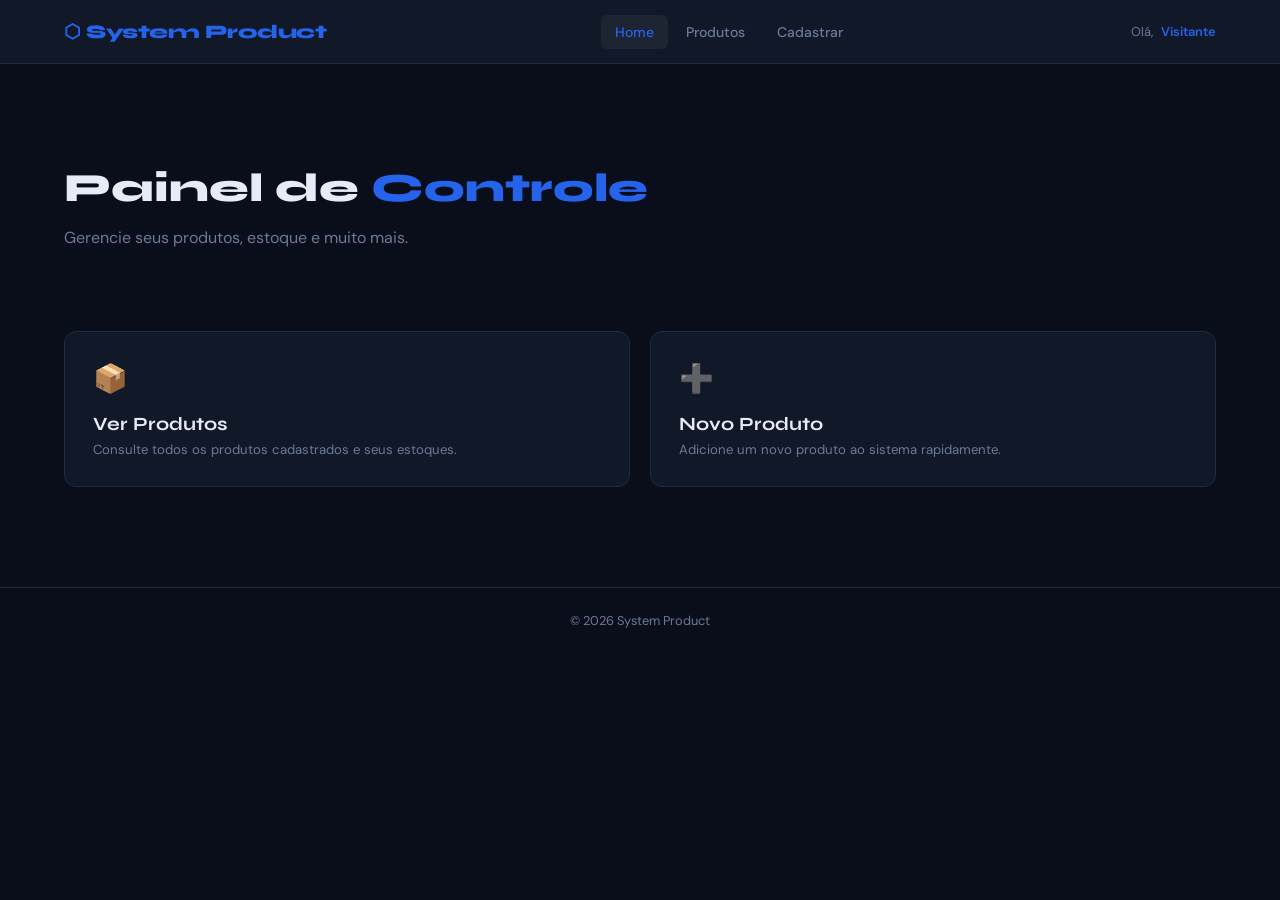
<file: Index/index.html>
<!DOCTYPE html>
<html lang="pt-br">
<head>

    <!-- =============================== -->
    <!-- CONFIGURAÇÕES BÁSICAS -->
    <!-- =============================== -->
    <meta charset="utf-8">
    <meta http-equiv="X-UA-Compatible" content="IE=edge">
    <title>Produtos | System Product</title>

    <!-- RESPONSIVIDADE -->
    <meta name="viewport" content="width=device-width, initial-scale=1">


    <!-- =============================== -->
    <!-- FONTES (GOOGLE FONTS) -->
    <!-- =============================== -->
    <!-- Syne = títulos | DM Sans = textos -->
    <link rel="preconnect" href="https://fonts.googleapis.com">
    <link href="https://fonts.googleapis.com/css2?family=Syne:wght@400;600;700;800&family=DM+Sans:wght@300;400;500&display=swap" rel="stylesheet">


    <!-- =============================== -->
    <!-- CSS PRINCIPAL -->
    <!-- =============================== -->
    <link rel="stylesheet" href="style.css">


    <!-- =============================== -->
    <!-- ÍCONES (PWA / FAVICON) -->
    <!-- =============================== -->

    <!-- Apple -->
    <link rel="apple-touch-icon" sizes="57x57" href="/apple-icon-57x57.png">
    <link rel="apple-touch-icon" sizes="60x60" href="/apple-icon-60x60.png">
    <link rel="apple-touch-icon" sizes="72x72" href="/apple-icon-72x72.png">
    <link rel="apple-touch-icon" sizes="76x76" href="/apple-icon-76x76.png">
    <link rel="apple-touch-icon" sizes="114x114" href="/apple-icon-114x114.png">
    <link rel="apple-touch-icon" sizes="120x120" href="/apple-icon-120x120.png">
    <link rel="apple-touch-icon" sizes="144x144" href="/apple-icon-144x144.png">
    <link rel="apple-touch-icon" sizes="152x152" href="/apple-icon-152x152.png">
    <link rel="apple-touch-icon" sizes="180x180" href="/apple-icon-180x180.png">

    <!-- Android -->
    <link rel="icon" type="image/png" sizes="192x192" href="/android-icon-192x192.png">

    <!-- Navegador -->
    <link rel="icon" type="image/png" sizes="32x32" href="/favicon-32x32.png">
    <link rel="icon" type="image/png" sizes="96x96" href="/favicon-96x96.png">
    <link rel="icon" type="image/png" sizes="16x16" href="/favicon-16x16.png">

    <!-- Manifest (PWA) -->
    <link rel="manifest" href="/manifest.json">

    <!-- Windows -->
    <meta name="msapplication-TileColor" content="#ffffff">
    <meta name="msapplication-TileImage" content="/ms-icon-144x144.png">

    <!-- Cor do tema (mobile) -->
    <meta name="theme-color" content="#ffffff">

</head>

<body>

    <!-- =============================== -->
    <!-- HEADER (CARREGADO VIA JS) -->
    <!-- =============================== -->
    <header id="header"></header>


    <!-- =============================== -->
    <!-- CONTEÚDO PRINCIPAL -->
    <!-- Será carregado dinamicamente -->
    <!-- =============================== -->
    <main id="main"></main>


    <!-- =============================== -->
    <!-- FOOTER (CARREGADO VIA JS) -->
    <!-- =============================== -->
    <footer id="footer"></footer>


    <!-- =============================== -->
    <!-- TOAST (NOTIFICAÇÕES) -->
    <!-- Ex: produto criado, editado, excluído -->
    <!-- =============================== -->
    <div class="toast-container" id="toastContainer"></div>


    <!-- =============================== -->
    <!-- MODAL DE CONFIRMAÇÃO DE EXCLUSÃO -->
    <!-- =============================== -->
    <div class="modal-overlay" id="modalOverlay" style="display:none;">

        <div class="modal-box">

            <!-- TÍTULO -->
            <h3>Confirmar Exclusão</h3>

            <!-- TEXTO DINÂMICO -->
            <p>
                Tem certeza que deseja excluir o produto 
                <strong id="modalProdutoNome"></strong>? 
                Esta ação não pode ser desfeita.
            </p>

            <!-- BOTÕES -->
            <div class="modal-btns">
                <button class="btn-cancel-del" id="btnCancelDel">
                    Cancelar
                </button>

                <button class="btn-confirm-del" id="btnConfirmDel">
                    Excluir
                </button>
            </div>

        </div>
    </div>


    <!-- =============================== -->
    <!-- SCRIPT PRINCIPAL -->
    <!-- =============================== -->
    <script src="main.js"></script>

</body>
</html>
</file>
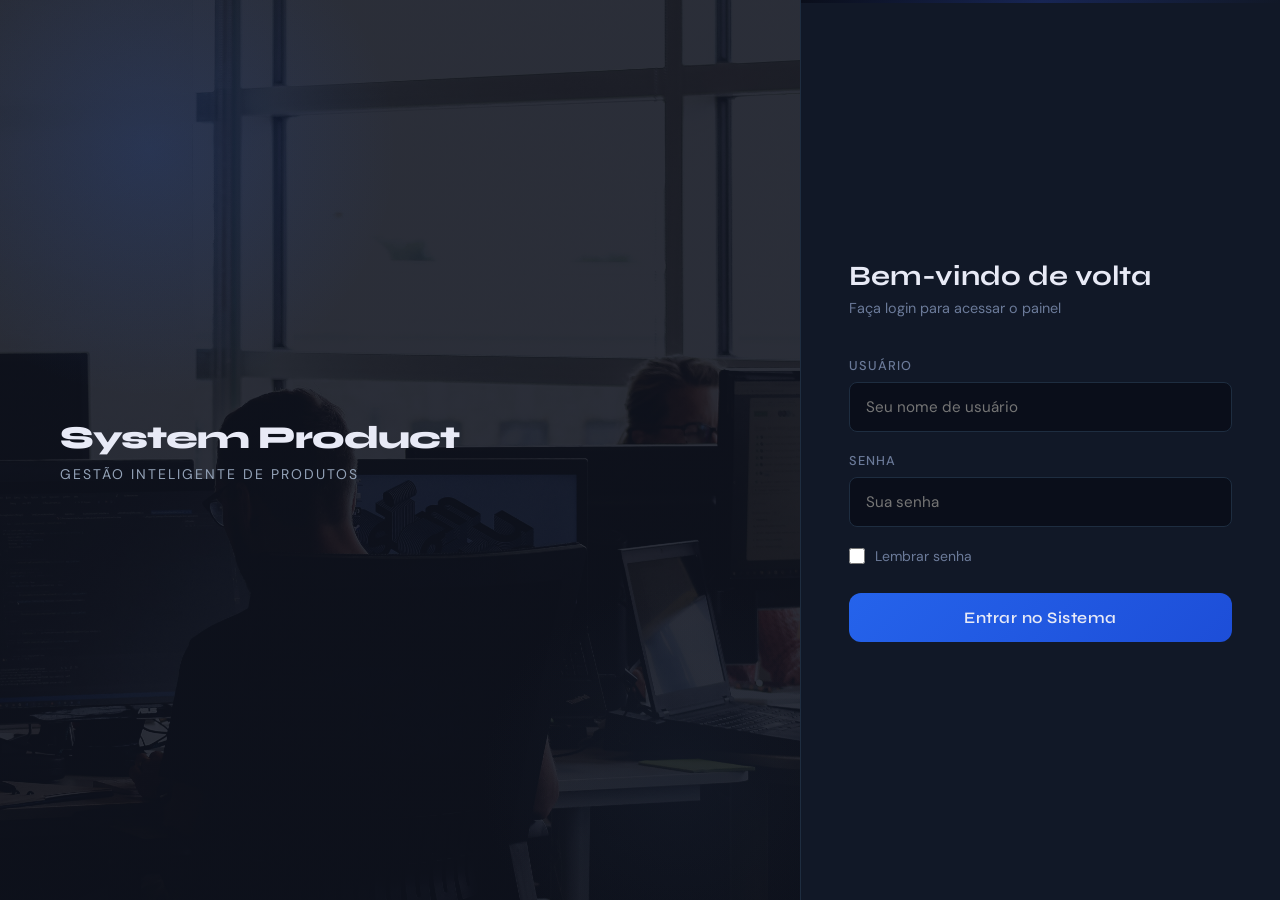
<file: Login/login.html>
<!DOCTYPE html>
<html lang="pt-br">
<head>

    <!-- CONFIGURAÇÕES BÁSICAS -->
    <meta charset="UTF-8">
    <title>Login | System Product</title>

    <!-- RESPONSIVIDADE (IMPORTANTE PARA MOBILE) -->
    <meta name="viewport" content="width=device-width, initial-scale=1.0">

    <!-- FONTES (GOOGLE FONTS) -->
    <!-- Syne = títulos / DM Sans = textos -->
    <link rel="preconnect" href="https://fonts.googleapis.com">
    <link href="https://fonts.googleapis.com/css2?family=Syne:wght@400;600;700;800&family=DM+Sans:wght@300;400;500&display=swap" rel="stylesheet">

    <!-- CSS PRINCIPAL DA PÁGINA DE LOGIN -->
    <link rel="stylesheet" href="login.css">

    <!-- ÍCONES PARA DISPOSITIVOS (FAVICON + APP) -->
    <!-- Apple (iPhone/iPad) -->
    <link rel="apple-touch-icon" sizes="57x57" href="/apple-icon-57x57.png">
    <link rel="apple-touch-icon" sizes="60x60" href="/apple-icon-60x60.png">
    <link rel="apple-touch-icon" sizes="72x72" href="/apple-icon-72x72.png">
    <link rel="apple-touch-icon" sizes="76x76" href="/apple-icon-76x76.png">
    <link rel="apple-touch-icon" sizes="114x114" href="/apple-icon-114x114.png">
    <link rel="apple-touch-icon" sizes="120x120" href="/apple-icon-120x120.png">
    <link rel="apple-touch-icon" sizes="144x144" href="/apple-icon-144x144.png">
    <link rel="apple-touch-icon" sizes="152x152" href="/apple-icon-152x152.png">
    <link rel="apple-touch-icon" sizes="180x180" href="/apple-icon-180x180.png">

    <!-- Android -->
    <link rel="icon" type="image/png" sizes="192x192" href="/android-icon-192x192.png">

    <!-- Favicon padrão (navegador) -->
    <link rel="icon" type="image/png" sizes="32x32" href="/favicon-32x32.png">
    <link rel="icon" type="image/png" sizes="96x96" href="/favicon-96x96.png">
    <link rel="icon" type="image/png" sizes="16x16" href="/favicon-16x16.png">

    <!-- MANIFEST (para PWA - app instalável) -->
    <link rel="manifest" href="/manifest.json">

    <!-- CONFIGURAÇÕES PARA WINDOWS -->
    <meta name="msapplication-TileColor" content="#ffffff">
    <meta name="msapplication-TileImage" content="/ms-icon-144x144.png">

    <!-- COR DA BARRA DO NAVEGADOR (MOBILE) -->
    <meta name="theme-color" content="#ffffff">

</head>

<body>

    <!-- PAINEL ESQUERDO (IDENTIDADE VISUAL DO SISTEMA) -->
    <div class="left-panel">
        <div class="brand">

            <!-- NOME DO SISTEMA -->
            <div class="brand-logo">System Product</div>

            <!-- SLOGAN -->
            <div class="brand-tagline">Gestão inteligente de produtos</div>

        </div>
    </div>

    <!-- ÁREA PRINCIPAL DO LOGIN -->
    <!-- Conteúdo será carregado via JavaScript (login.js) -->
    <main class="login-area" id="main"></main>

    <!-- SCRIPT PRINCIPAL DO LOGIN -->
    <script src="login.js"></script>

</body>
</html>
</file>
<file: Index/style.css>
/* =============================== */
/* RESET GLOBAL */
/* =============================== */
*, *::before, *::after {
    box-sizing: border-box;
    margin: 0;
    padding: 0;
}


/* =============================== */
/* VARIÁVEIS (TEMA DO SISTEMA) */
/* =============================== */
:root {
    --bg: #0a0e1a;
    --surface: #111827;
    --surface2: #161f30;
    --border: #1e2d40;

    /* CORES PRINCIPAIS */
    --accent: #2563eb;
    --accent2: #1d4ed8;

    --text: #e8eaf6;
    --muted: #6b7a99;
    --error: #ff4d6d;
    --success: #00e5a0;
    --warning: #fbbf24;

    --nav-h: 64px;
}


/* =============================== */
/* BODY */
/* =============================== */
body {
    font-family: 'DM Sans', sans-serif;
    background: var(--bg);
    color: var(--text);
    min-height: 100vh;
}


/* =============================== */
/* HEADER / NAVBAR */
/* =============================== */
header {
    height: var(--nav-h);
    background: var(--surface);
    border-bottom: 1px solid var(--border);
    position: sticky;
    top: 0;
    z-index: 100;
}

nav {
    max-width: 1200px;
    margin: 0 auto;
    height: 100%;

    display: flex;
    align-items: center;
    justify-content: space-between;

    padding: 0 24px;
}


/* LOGO */
.logo a {
    font-family: 'Syne', sans-serif;
    font-size: 1.2rem;
    font-weight: 800;
    color: var(--accent);
    text-decoration: none;
    letter-spacing: -0.5px;
    cursor: pointer;
}

.logo a::before {
    content: '⬡ ';
}


/* MENU */
nav ul {
    list-style: none;
    display: flex;
    gap: 4px;
}

nav ul li a {
    color: var(--muted);
    text-decoration: none;
    font-size: 0.875rem;
    font-weight: 500;

    padding: 8px 14px;
    border-radius: 6px;

    transition: 0.2s;
    display: block;
}

/* HOVER + ACTIVE */
nav ul li a:hover,
nav ul li a.active {
    color: var(--text);
    background: rgba(255,255,255,0.05);
}

nav ul li a.active {
    color: var(--accent);
}


/* USUÁRIO */
.nav-user {
    font-size: 0.8rem;
    color: var(--muted);

    display: flex;
    align-items: center;
    gap: 8px;
}

.nav-user span {
    color: var(--accent);
    font-weight: 600;
}


/* =============================== */
/* MAIN */
/* =============================== */
main {
    max-width: 1200px;
    margin: 0 auto;
    padding: 40px 24px;
}


/* =============================== */
/* SISTEMA DE TELAS */
/* =============================== */
.screen {
    display: none;
}

.screen.active {
    display: block;
}


/* =============================== */
/* HOME */
/* =============================== */
.home-hero {
    padding: 60px 0 40px;
}

.home-hero h1 {
    font-family: 'Syne', sans-serif;
    font-size: 2.5rem;
    font-weight: 800;
    line-height: 1.2;
}

.home-hero h1 span {
    color: var(--accent);
}

.home-hero p {
    color: var(--muted);
    margin-top: 12px;
    line-height: 1.7;
}


/* CARDS */
.home-cards {
    display: grid;
    grid-template-columns: repeat(auto-fit, minmax(240px, 1fr));
    gap: 20px;
    margin-top: 40px;
}

.home-card {
    background: var(--surface);
    border: 1px solid var(--border);
    border-radius: 12px;
    padding: 28px;

    cursor: pointer;
    transition: 0.2s;
}

.home-card:hover {
    border-color: var(--accent);
    transform: translateY(-2px);
}

.home-card-icon {
    font-size: 1.75rem;
    margin-bottom: 16px;
}

.home-card h3 {
    font-family: 'Syne', sans-serif;
    font-weight: 700;
    margin-bottom: 6px;
}

.home-card p {
    font-size: 0.825rem;
    color: var(--muted);
}


/* =============================== */
/* HEADER DAS PÁGINAS */
/* =============================== */
.page-header {
    display: flex;
    justify-content: space-between;
    margin-bottom: 28px;
    flex-wrap: wrap;
    gap: 16px;
}

.page-title {
    font-family: 'Syne', sans-serif;
    font-size: 1.5rem;
    font-weight: 700;
}

.page-title span {
    display: block;
    font-size: 0.8rem;
    color: var(--muted);
}


/* BOTÃO */
.btn-primary {
    background: linear-gradient(135deg, var(--accent), var(--accent2));
    color: #fff;
    border: none;

    padding: 11px 20px;
    border-radius: 8px;

    font-family: 'Syne', sans-serif;
    font-weight: 600;

    cursor: pointer;
}

.btn-primary:hover {
    opacity: 0.9;
}


/* =============================== */
/* FORMULÁRIO */
/* =============================== */
.card-criar {
    background: var(--surface);
    border: 1px solid var(--border);
    border-radius: 12px;
    margin-bottom: 24px;
}

.card-criar-header {
    padding: 18px 24px;
    border-bottom: 1px solid var(--border);
    font-family: 'Syne', sans-serif;
    font-size: 0.9rem;
}

.card-criar-body {
    padding: 24px;
    display: grid;
    grid-template-columns: 1fr 1fr 1fr auto auto;
    gap: 16px;
    align-items: end;
}


/* INPUT */
.input-group {
    display: flex;
    flex-direction: column;
    gap: 6px;
}

.input-group input {
    background: var(--bg);
    border: 1px solid var(--border);
    color: var(--text);
    padding: 11px;
    border-radius: 8px;
}

.input-group input:focus {
    border-color: var(--accent);
}


/* BOTÕES */
.btn-salvar {
    background: var(--accent);
    border: none;
    padding: 11px;
    border-radius: 8px;
    cursor: pointer;
}

.btn-cancelar {
    background: transparent;
    border: 1px solid var(--border);
    padding: 11px;
    border-radius: 8px;
    cursor: pointer;
}


/* =============================== */
/* TABELA */
/* =============================== */
.table-wrap {
    background: var(--surface);
    border: 1px solid var(--border);
    border-radius: 12px;
}

.table-wrap table {
    width: 100%;
    border-collapse: collapse;
}

.table-wrap th,
.table-wrap td {
    padding: 14px;
    border-bottom: 1px solid var(--border);
}

.table-wrap thead {
    background: var(--surface2);
}


/* =============================== */
/* TOAST */
/* =============================== */
.toast-container {
    position: fixed;
    bottom: 24px;
    right: 24px;
}


/* =============================== */
/* MODAL */
/* =============================== */
.modal-overlay {
    position: fixed;
    inset: 0;
    background: rgba(0,0,0,0.6);

    display: flex;
    justify-content: center;
    align-items: center;
}

.modal-box {
    background: var(--surface);
    padding: 32px;
    border-radius: 12px;
}


/* =============================== */
/* RESPONSIVO */
/* =============================== */
@media (max-width: 700px) {
    .card-criar-body {
        grid-template-columns: 1fr;
    }
}
</file>
<file: Login/login.css>
/* =============================== */
/* RESET GLOBAL */
/* Remove margens e padroniza box */
/* =============================== */
*, *::before, *::after {
    box-sizing: border-box;
    margin: 0;
    padding: 0;
}


/* =============================== */
/* VARIÁVEIS (TEMA DO SISTEMA) */
/* =============================== */
:root {
    --bg: #0a0e1a;        /* Fundo principal */
    --surface: #111827;   /* Fundo do painel */
    --border: #1e2d40;    /* Bordas */
    --accent: #00d4ff;    /* Cor destaque */
    --accent2: #7c3aed;   /* Cor secundária */
    --text: #e8eaf6;      /* Texto principal */
    --muted: #6b7a99;     /* Texto secundário */
    --error: #ff4d6d;     /* Erro */
    --success: #00e5a0;   /* Sucesso */
}


/* =============================== */
/* BODY */
/* =============================== */
body {
    font-family: 'DM Sans', sans-serif;
    background: var(--bg);
    color: var(--text);
    min-height: 100vh;

    /* Layout dividido (esquerda + direita) */
    display: flex;
    align-items: stretch;

    overflow: hidden;
}


/* =============================== */
/* PAINEL ESQUERDO (VISUAL) */
/* =============================== */
.left-panel {
    flex: 1;

    /* Imagem + overlay escuro */
    background: 
        linear-gradient(rgba(10,14,26,0.85), rgba(10,14,26,0.85)),
        url("compagnons-Fa9b57hffnM-unsplash (1).jpg");

    background-size: cover;
    background-position: center;
    background-repeat: no-repeat;

    display: flex;
    flex-direction: column;
    justify-content: center;
    align-items: flex-start;
    padding: 60px;

    position: relative;
    overflow: hidden;
}


/* EFEITO DE LUZ (CANTO SUPERIOR) */
.left-panel::before {
    content: '';
    position: absolute;
    width: 500px;
    height: 500px;
    border-radius: 50%;
    background: radial-gradient(circle, rgba(37,99,235,0.15) 0%, transparent 70%);
    top: -100px;
    left: -100px;
}

/* EFEITO DE LUZ (CANTO INFERIOR) */
.left-panel::after {
    content: '';
    position: absolute;
    width: 400px;
    height: 400px;
    border-radius: 50%;
    background: radial-gradient(circle, rgba(30,41,59,0.25) 0%, transparent 70%);
    bottom: -80px;
    right: -80px;
}


/* GRID DECORATIVO */
.grid-lines {
    position: absolute;
    inset: 0;
    background-image:
        linear-gradient(rgba(37,99,235,0.05) 1px, transparent 1px),
        linear-gradient(90deg, rgba(37,99,235,0.05) 1px, transparent 1px);
    background-size: 40px 40px;
}


/* =============================== */
/* MARCA / LOGO */
/* =============================== */
.brand {
    position: relative;
    z-index: 1;
}

.brand-logo {
    font-family: 'Syne', sans-serif;
    font-size: 2rem;
    font-weight: 800;
    letter-spacing: -1px;
    color: var(--primary); /* OBS: var(--primary) não foi definido */
    margin-bottom: 8px;
}

.brand-tagline {
    font-size: 0.875rem;
    color: #94a3b8;
    letter-spacing: 2px;
    text-transform: uppercase;
}


/* =============================== */
/* TEXTO DE DESTAQUE (ESQUERDA) */
/* =============================== */
.left-headline {
    position: relative;
    z-index: 1;
    margin-top: 80px;
}

.left-headline h1 {
    font-family: 'Syne', sans-serif;
    font-size: 3rem;
    font-weight: 800;
    line-height: 1.1;
    color: var(--text);
}

.left-headline h1 span {
    color: var(--primary); /* OBS: var(--primary) não definido */
}

.left-headline p {
    margin-top: 20px;
    color: #94a3b8;
    font-size: 1rem;
    line-height: 1.7;
    max-width: 380px;
}


/* =============================== */
/* ESTATÍSTICAS */
/* =============================== */
.stats-row {
    position: relative;
    z-index: 1;
    margin-top: 60px;
    display: flex;
    gap: 40px;
}

.stat-value {
    font-family: 'Syne', sans-serif;
    font-size: 1.75rem;
    font-weight: 700;
    color: var(--primary); /* OBS: não definido */
}

.stat-label {
    font-size: 0.75rem;
    color: #94a3b8;
    text-transform: uppercase;
    letter-spacing: 1px;
}


/* =============================== */
/* PAINEL DIREITO (LOGIN) */
/* =============================== */
.login-area {
    width: 480px;
    min-height: 100vh;
    background: var(--surface);

    display: flex;
    flex-direction: column;
    justify-content: center;

    padding: 60px 48px;
    border-left: 1px solid var(--border);

    position: relative;
}

/* LINHA DECORATIVA SUPERIOR */
.login-area::before {
    content: '';
    position: absolute;
    top: 0;
    left: 0;
    right: 0;
    height: 3px;
    background: linear-gradient(135deg, var(--bg) 0%, #172554 50%, var(--surface) 100%);
}


/* =============================== */
/* TEXTOS DO LOGIN */
/* =============================== */
.login-title {
    font-family: 'Syne', sans-serif;
    font-size: 1.75rem;
    font-weight: 700;
    margin-bottom: 6px;
}

.login-sub {
    color: var(--muted);
    font-size: 0.9rem;
    margin-bottom: 40px;
}


/* =============================== */
/* FORMULÁRIO */
/* =============================== */
.form-group {
    margin-bottom: 20px;
}

.form-group label {
    display: block;
    font-size: 0.8rem;
    font-weight: 500;
    color: var(--muted);
    text-transform: uppercase;
    letter-spacing: 1px;
    margin-bottom: 8px;
}

/* INPUTS */
.form-group input[type="text"],
.form-group input[type="email"],
.form-group input[type="password"] {
    width: 100%;
    background: var(--bg);
    border: 1px solid var(--border);
    color: var(--text);

    padding: 14px 16px;
    border-radius: 8px;

    font-family: 'DM Sans', sans-serif;
    font-size: 0.95rem;

    transition: border-color 0.2s, box-shadow 0.2s;
    outline: none;
}

/* FOCUS */
.form-group input:focus {
    border-color: var(--accent);
    box-shadow: 0 0 0 3px rgba(0,212,255,0.1);
}

/* ERRO NO INPUT */
.form-group input.error-field {
    border-color: var(--error);
}

/* TEXTO DE ERRO */
.field-error {
    color: var(--error);
    font-size: 0.78rem;
    margin-top: 5px;
    display: none;
}

.field-error.show {
    display: block;
}


/* =============================== */
/* LEMBRAR SENHA */
/* =============================== */
.remember-row {
    display: flex;
    align-items: center;
    gap: 10px;
    margin-bottom: 28px;
}

.remember-row input[type="checkbox"] {
    width: 16px;
    height: 16px;
    accent-color: var(--accent);
    cursor: pointer;
}

.remember-row label {
    font-size: 0.875rem;
    color: var(--muted);
    cursor: pointer;
}


/* =============================== */
/* BOTÃO LOGIN */
/* =============================== */
.btn-login {
    width: 100%;
    background: linear-gradient(135deg, #2563eb, #1d4ed8);
    color: var(--text);

    border: none;
    padding: 15px;
    border-radius: 12px;

    font-family: 'Syne', sans-serif;
    font-size: 1rem;
    font-weight: 600;

    cursor: pointer;
    letter-spacing: 0.5px;

    transition: opacity 0.2s, transform 0.1s;
}

.btn-login:hover {
    opacity: 0.9;
}

.btn-login:active {
    transform: scale(0.99);
}


/* =============================== */
/* ALERTAS (ERRO / SUCESSO) */
/* =============================== */
.alert-msg {
    padding: 12px 16px;
    border-radius: 8px;
    font-size: 0.875rem;
    margin-bottom: 20px;
    display: none;
}

/* ERRO */
.alert-msg.error {
    background: rgba(255,77,109,0.12);
    border: 1px solid rgba(255,77,109,0.3);
    color: var(--error);
    display: block;
}

/* SUCESSO */
.alert-msg.success {
    background: rgba(0,229,160,0.12);
    border: 1px solid rgba(0,229,160,0.3);
    color: var(--success);
    display: block;
}


/* =============================== */
/* RESPONSIVO */
/* =============================== */
@media (max-width: 900px) {

    /* Esconde painel esquerdo */
    .left-panel {
        display: none;
    }

    /* Login ocupa toda a tela */
    .login-area {
        width: 100%;
    }

}
</file>
